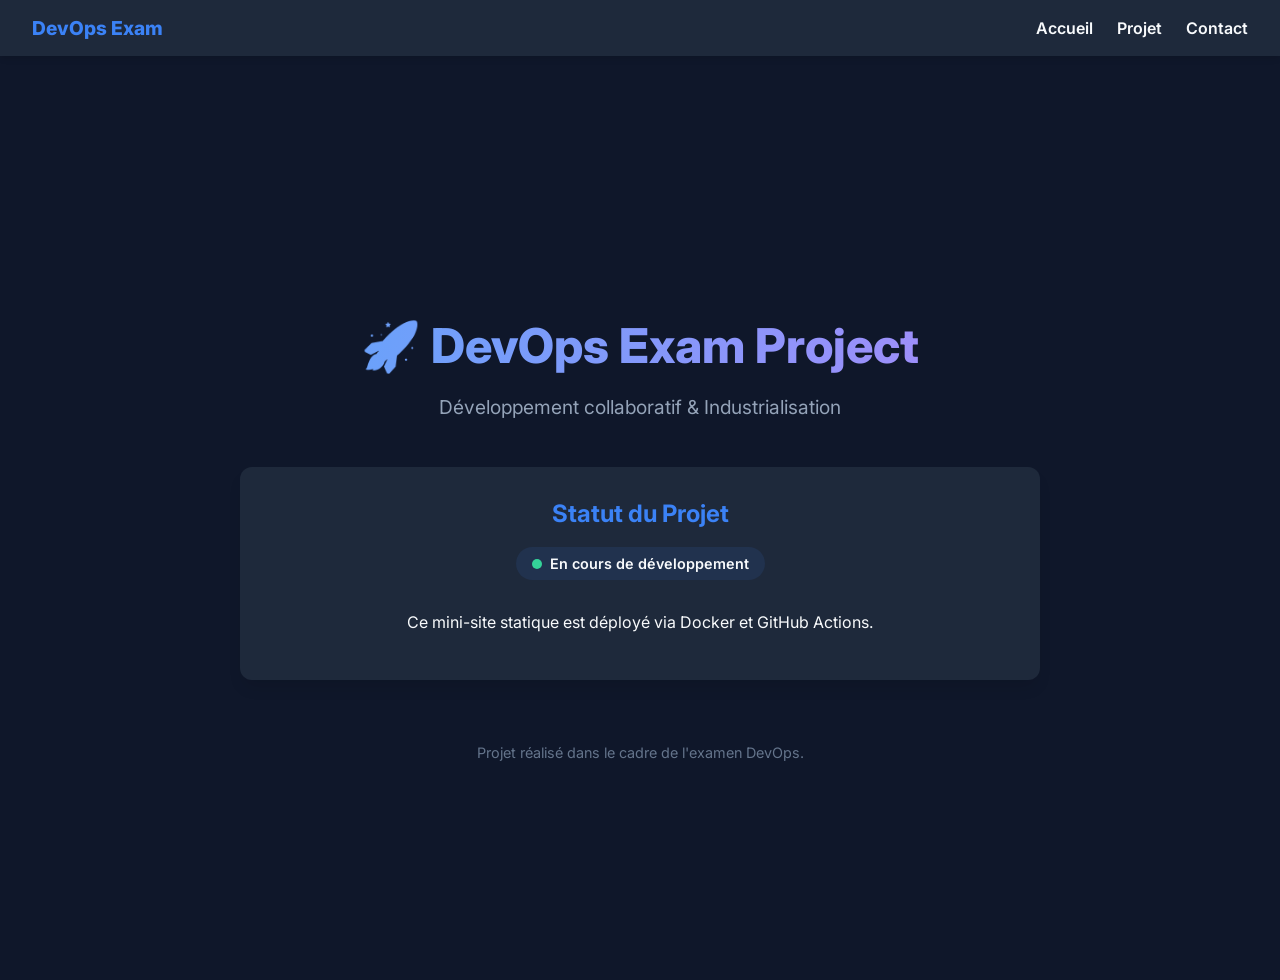
<file: html/index.html>
<!DOCTYPE html>
<html lang="fr">
<head>
    <meta charset="UTF-8">
    <meta name="viewport" content="width=device-width, initial-scale=1.0">
    <title>DevOps Exam Project</title>
    <link rel="stylesheet" href="../css/style.css">
    <link href="https://fonts.googleapis.com/css2?family=Inter:wght@400;600;800&display=swap" rel="stylesheet">
</head>
<body>
    <nav class="navbar">
        <div class="nav-brand">DevOps Exam</div>
        <ul class="nav-links">
            <li><a href="#">Accueil</a></li>
            <li><a href="#">Projet</a></li>
            <li><a href="#">Contact</a></li>
        </ul>
    </nav>
    <div class="container">
        <header>
            <h1>🚀 DevOps Exam Project</h1>
            <p class="subtitle">Développement collaboratif & Industrialisation</p>
        </header>
        
        <main>
            <section class="card">
                <h2>Statut du Projet</h2>
                <div class="status-indicator">
                    <span class="dot"></span> En cours de développement
                </div>
                <p>Ce mini-site statique est déployé via Docker et GitHub Actions.</p>
            </section>
        </main>
        
        <footer>
            <p>Projet réalisé dans le cadre de l'examen DevOps.</p>
        </footer>
    </div>
    <script src="../js/main.js"></script>
</body>
</html>
</file>
<file: css/style.css>
:root {
    --bg-color: #0f172a;
    --text-color: #f8fafc;
    --primary-color: #3b82f6;
    --card-bg: #1e293b;
}

body {
    margin: 0;
    padding: 0;
    padding-top: 80px;
    font-family: 'Inter', sans-serif;
    background-color: var(--bg-color);
    color: var(--text-color);
    display: flex;
    justify-content: center;
    align-items: center;
    min-height: 100vh;
}

.container {
    max-width: 800px;
    width: 90%;
    margin: 0 auto;
    text-align: center;
}

h1 {
    font-size: 3rem;
    font-weight: 800;
    margin-bottom: 0.5rem;
    background: linear-gradient(to right, #60a5fa, #a78bfa);
    -webkit-background-clip: text;
    -webkit-text-fill-color: transparent;
}

.subtitle {
    font-size: 1.2rem;
    color: #94a3b8;
    margin-bottom: 3rem;
}

.card {
    background-color: var(--card-bg);
    border-radius: 12px;
    padding: 2rem;
    box-shadow: 0 10px 15px -3px rgba(0, 0, 0, 0.1);
    transition: transform 0.3s ease;
}

.card:hover {
    transform: translateY(-5px);
}

h2 {
    margin-top: 0;
    color: var(--primary-color);
}

.status-indicator {
    display: inline-flex;
    align-items: center;
    gap: 8px;
    background: rgba(59, 130, 246, 0.1);
    padding: 8px 16px;
    border-radius: 999px;
    font-size: 0.9rem;
    font-weight: 600;
    margin-bottom: 1rem;
}

.dot {
    width: 10px;
    height: 10px;
    background-color: #34d399;
    border-radius: 50%;
    animation: pulse 2s infinite;
}

@keyframes pulse {
    0% { box-shadow: 0 0 0 0 rgba(52, 211, 153, 0.7); }
    70% { box-shadow: 0 0 0 10px rgba(52, 211, 153, 0); }
    100% { box-shadow: 0 0 0 0 rgba(52, 211, 153, 0); }
}

footer {
    margin-top: 4rem;
    color: #64748b;
    font-size: 0.9rem;
}

.navbar {
    width: 100%;
    box-sizing: border-box;
    background-color: var(--card-bg);
    padding: 1rem 2rem;
    display: flex;
    justify-content: space-between;
    align-items: center;
    box-shadow: 0 4px 6px -1px rgba(0, 0, 0, 0.1);
    position: fixed;
    top: 0;
    left: 0;
    z-index: 1000;
}

.nav-brand {
    font-weight: 800;
    color: var(--primary-color);
    font-size: 1.2rem;
}

.nav-links {
    list-style: none;
    display: flex;
    gap: 1.5rem;
    margin: 0;
    padding: 0;
}

.nav-links a {
    color: var(--text-color);
    text-decoration: none;
    font-weight: 600;
    transition: color 0.3s;
}

.nav-links a:hover {
    color: var(--primary-color);
}
</file>
